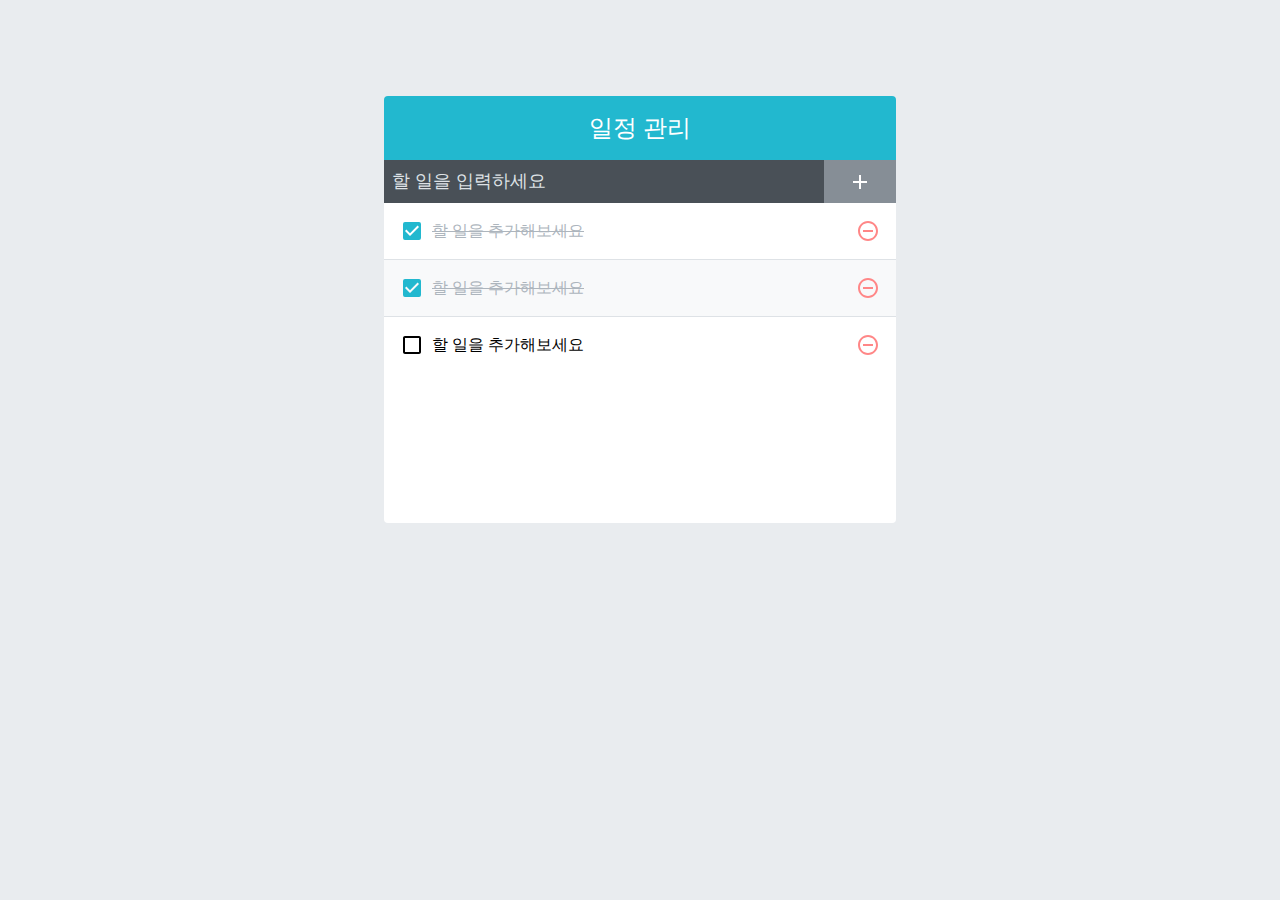
<file: work/app-todo/index.html>
<!doctype html><html lang="en"><head><meta charset="utf-8"/><meta name="viewport" content="width=device-width,initial-scale=1"/><meta name="description" content="Web site created using create-react-app"/><title>Todo app</title><script defer="defer" src="./static/js/main.8d4677c5.js"></script><link href=" ./static/css/main.795ffd1c.css" rel="stylesheet"></head><body><div id="root"></div></body></html>
</file>
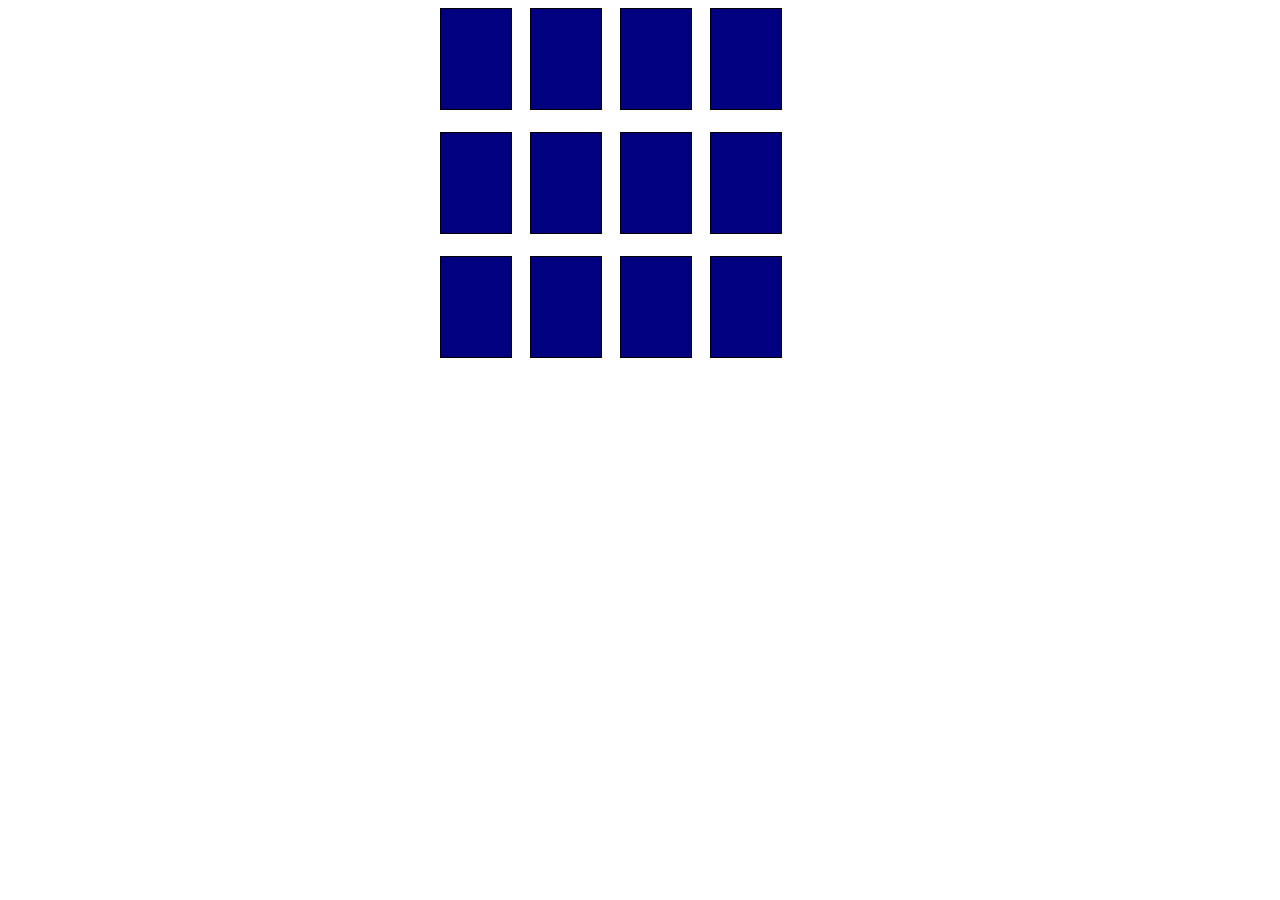
<file: work/CardGame/index.html>
<!DOCTYPE html>
<html lang="en">
<head>
  <meta charset="UTF-8">
  <meta http-equiv="X-UA-Compatible" content="IE=edge">
  <meta name="viewport" content="width=device-width, initial-scale=1.0">
  <meta http-equiv="Subject" content="카드게임사이트">
  <meta http-equiv="Title" content="cardgame">
  <meta http-equiv="Author" content="이동현">
  <meta name="Keywords" content="cardgame, 카드게임, 자바스크립트">
  <meta name="Robots" content="noindex, nofollow">
  <title>Card Game</title>
  <style>
    #wrapper{
      max-width: 400px;
      margin: 0 auto;
    }
    .card{
      display: inline-block;
      margin-right: 20px;
      margin-bottom: 20px;
      width: 70px;
      height: 100px;
      perspective: 140px; 
    }
    .card-inner{
      position: relative;
      width: 100%;
      height: 100%;
      text-align: center;
      transition: transform 0.8s;
      transform-style: preserve-3d;
    }
    .card.flipped .card-inner{
      transform: rotateY(180deg);
    }
    .card-front{
      background: navy;
    }
    .card-front, .card-back{
      position: absolute;
      width: 70px;
      height: 100px;
      border: 1px solid black;
      backface-visibility: hidden;
    }
    .card-back{
      transform: rotateY(180deg);
    }
  </style>
</head>
<body>
  <div id="wrapper"></div>
  <script>
const $wrapper = document.querySelector('#wrapper');

const total = 12;
const colors = ['red', 'orange', 'yellow', 'green', 'white', 'pink'];
let colorCopy = colors.concat(colors);
let shuffled = [];
let clicked = [];
let completed = [];
let clickable = false; 

 function shuffle () { // 피셔-예이츠 셔플
  for (let i=0; colorCopy.length > 0; i +=1) {
    const randomIndex = Math.floor(Math.random() * colorCopy.length);
    shuffled = shuffled.concat(colorCopy.splice(randomIndex, 1));
  }
}
function createCard(i){
  const card = document.createElement('div');
  card.className = 'card';  /* ?? */
  const cardInner = document.createElement('div');
  cardInner.className = 'card-inner';
  const cardFront = document.createElement('div');
  cardFront.className = 'card-front';
  const cardBack = document.createElement('div');
  cardBack.className = 'card-back';
  cardBack.style.backgroundColor = shuffled[i];
  cardInner.appendChild(cardFront);
  cardInner.appendChild(cardBack);
  card.appendChild(cardInner);
  return card
}

function onClickCard() {
  if (!clickable || completed.includes(this) || clicked[0] === this) {
    return;
  }
  this.classList.toggle('flipped');
  clicked.push(this);
  console.log(clicked)
  if (clicked.length !==2) {
    return;
  }
  const firstBackColor = clicked[0].querySelector('.card-back').style.backgroundColor;
  const secondBackColor = clicked[1].querySelector('.card-back').style.backgroundColor;
  if (firstBackColor === secondBackColor) { //두 카드가 같다면
    completed.push(clicked[0]);  
    completed.push(clicked[1]);  
    clicked = [];
    if (completed.length !== total) return;
    setTimeout(()=>{
      alert('congratulation');
      resetGame();
    }, 1000);
    return;
  }
  // 두 카드가 다르면
  setTimeout(()=>{
    clicked[0].classList.remove('flipped')
    clicked[1].classList.remove('flipped')
    clicked =[];
  },500);
}


function startGame() {
  shuffle();
  for (let i = 0; i<total; i += 1){
    const card = createCard(i);
    card.addEventListener('click', onClickCard);
    $wrapper.appendChild(card);
  }

  document.querySelectorAll('.card').forEach((card, index)=>{ // 초반 카드 공개
    setTimeout(()=>{
      card.classList.add('flipped');
    }, 1000 + 100 * index);
  });

  setTimeout(()=>{ // 카드 감추기
    document.querySelectorAll('.card').forEach((card)=>{
      card.classList.remove('flipped');
    });
    clickable = true;
  }, 5000);
}


function resetGame(){
  $wrapper.innerHTML = '';
  colorCopy = colors.concat(colors);
  shuffled = [];
  completed = [];
  clickable= false;
  startGame();
}

startGame();
  </script>
</body>
</html>
</file>
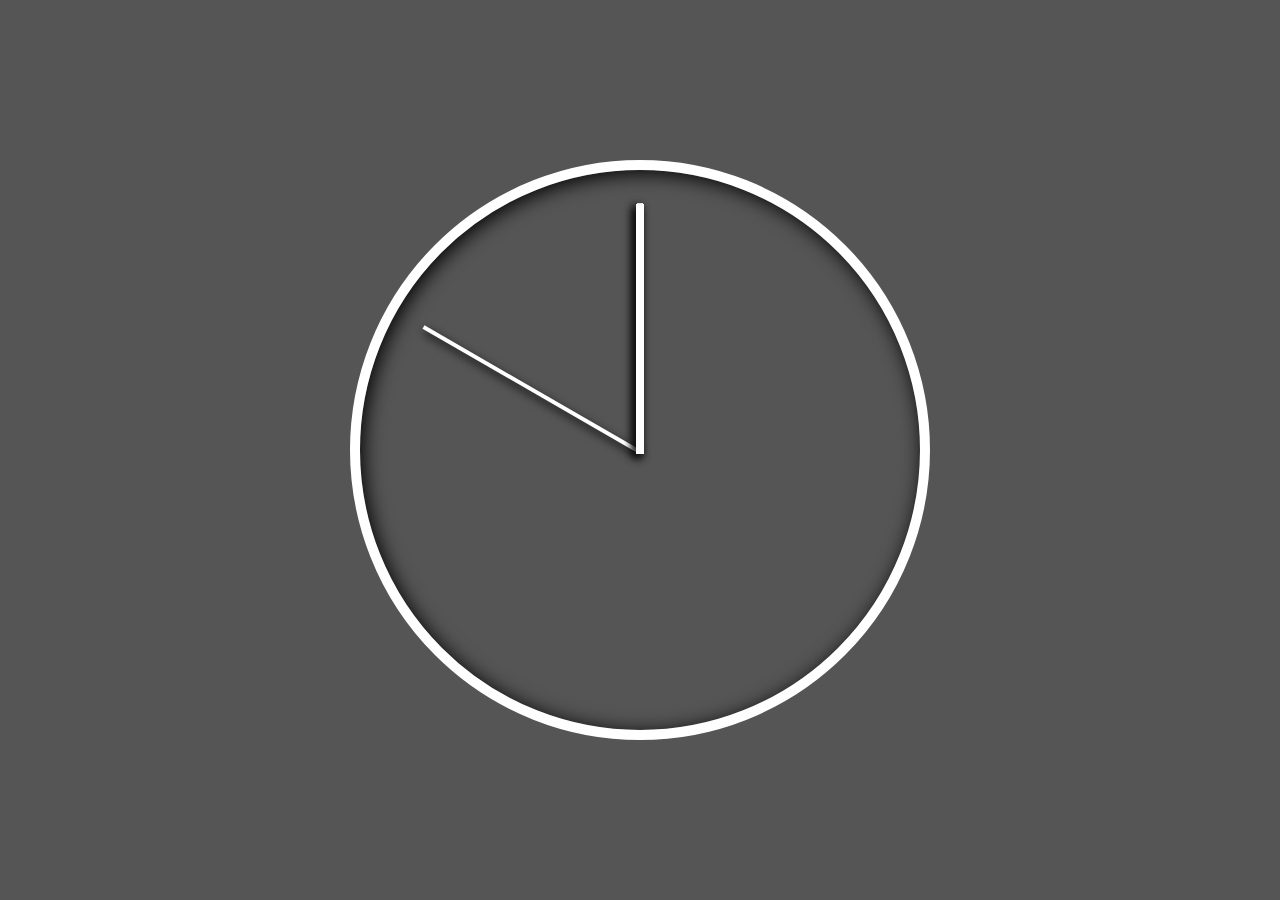
<file: work/Clock/index.html>
<!DOCTYPE html>
<html lang="en">
<head>
  <meta charset="UTF-8">
  <meta http-equiv="X-UA-Compatible" content="IE=edge">
  <meta name="viewport" content="width=device-width, initial-scale=1.0">
  <title>Clock</title>
  <style>
    *{padding: 0; margin: 0;}
    body{display: flex; align-items: center; justify-content: center; background: #555; width: 100vw; height:100vh;}
    .clock{width: 500px; height: 500px; border: 10px solid white; border-radius: 50%; padding: 30px; box-shadow: inset 3px 3px 20px black;}
    .clock-face{position: relative; width: 100%; height: 100%;}
    .hand{width: 50%; 
      background: white; 
      position: absolute; 
      top: 50%; 
      transform-origin: 100%; 
      transform: rotate(90deg); 
      transition: all .05s; 
      box-shadow: 3px 3px 10px black;
    }
    .hour-hand{height: 8px; z-index: 3;}
    .min-hand{height: 6px; z-index: 2;}
    .second-hand{height: 4px; transform: rotate(30deg); transition-timing-function: cubic-bezier(0.22, 1.16, 0, 3.16); z-index: 1;}
  </style>
</head>
<body>
  <div class="clock">
    <div class="clock-face">
      <div class="hand hour-hand"></div>
      <div class="hand min-hand"></div>
      <div class="hand second-hand"></div>
    </div>
  </div>

  <script>
    const secondHand = document.querySelector('.second-hand')
    const minHand = document.querySelector('.min-hand')
    const hourHand = document.querySelector('.hour-hand')

    function clockHand () {
      const now = new Date();
      const second = now.getSeconds();
      const secondDegree = ((second/60)*360+90);

      const min = now.getMinutes();
      const minDegree = ((min/60)*360+90);

      const hour = now.getHours();
      const hourDegree = ((hour/12)*360+90);
      
      secondHand.style.transform = `rotate(${secondDegree}deg)`;
      minHand.style.transform = `rotate(${minDegree}deg)`;
      hourHand.style.transform = `rotate(${hourDegree}deg)`;
    }

    setInterval(clockHand, 1000)
  </script>
</body>
</html>
</file>
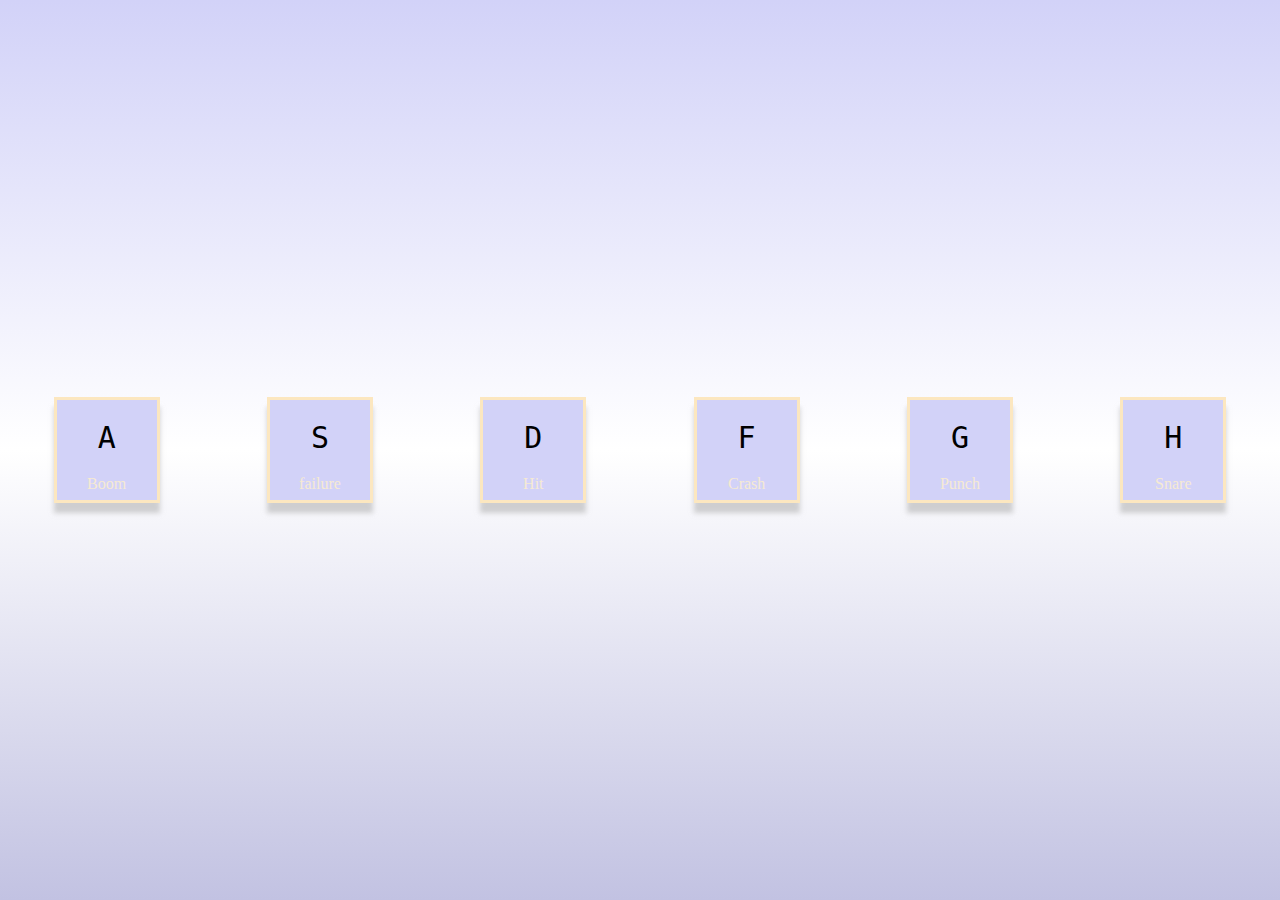
<file: work/DrumKit/index.html>
<!DOCTYPE html>
<html lang="en">
<head>
  <meta charset="UTF-8">
  <meta http-equiv="X-UA-Compatible" content="IE=edge">
  <meta name="viewport" content="width=device-width, initial-scale=1.0">
  <title>Drum Kit</title>
  <link rel="stylesheet" href="./css/style.css">
</head>
<body>
  <div data-key="65" class="key">
    <kbd>A</kbd>
    <span class="sound">Boom</span>
  </div>
  <div data-key="83" class="key">
    <kbd>S</kbd>
    <span class="sound">failure</span>
  </div>
  <div data-key="68" class="key">
    <kbd>D</kbd>
    <span class="sound">Hit</span>
  </div>
  <div data-key="70" class="key">
    <kbd>F</kbd>
    <span class="sound">Crash</span>
  </div>
  <div data-key="71" class="key">
    <kbd>G</kbd>
    <span class="sound">Punch</span>
  </div>
  <div data-key="72" class="key">
    <kbd>H</kbd>
    <span class="sound">Snare</span>
  </div>
  <audio data-key="65" src="./audio/808-bass-boom-hard-trap-loop-8-11510.mp3"></audio>
  <audio data-key="83" src="./audio/failure-drum-sound-effect-2-7184.mp3"></audio>
  <audio data-key="68" src="./audio/hittin39-that-bass-11169.mp3"></audio>
  <audio data-key="70" src="./audio/left-crashwav-14567.mp3"></audio>
  <audio data-key="71" src="./audio/punch-boxing-02wav-14897.mp3"></audio>
  <audio data-key="72" src="./audio/snare-dnb-1aif-14726.mp3"></audio>

  <script>
    window.addEventListener(`keydown`, keyDown);
    function keyDown(e) {
      const audio = document.querySelector(`audio[data-key="${e.keyCode}"]`);
      const key = document.querySelector(`.key[data-key="${e.keyCode}"]`);
      if(!audio) return;
      audio.currentTime=0;
      audio.play();
      key.classList.add('playing');
    }

    function removeTransition (e) {
      if (e.propertyName !== "transform") return;
      this.classList.remove('playing');
    }

    const keys = document.querySelectorAll(".key");
    keys.forEach(key => key.addEventListener(`transitionend`, removeTransition))
  </script>
</body>
</html>
</file>
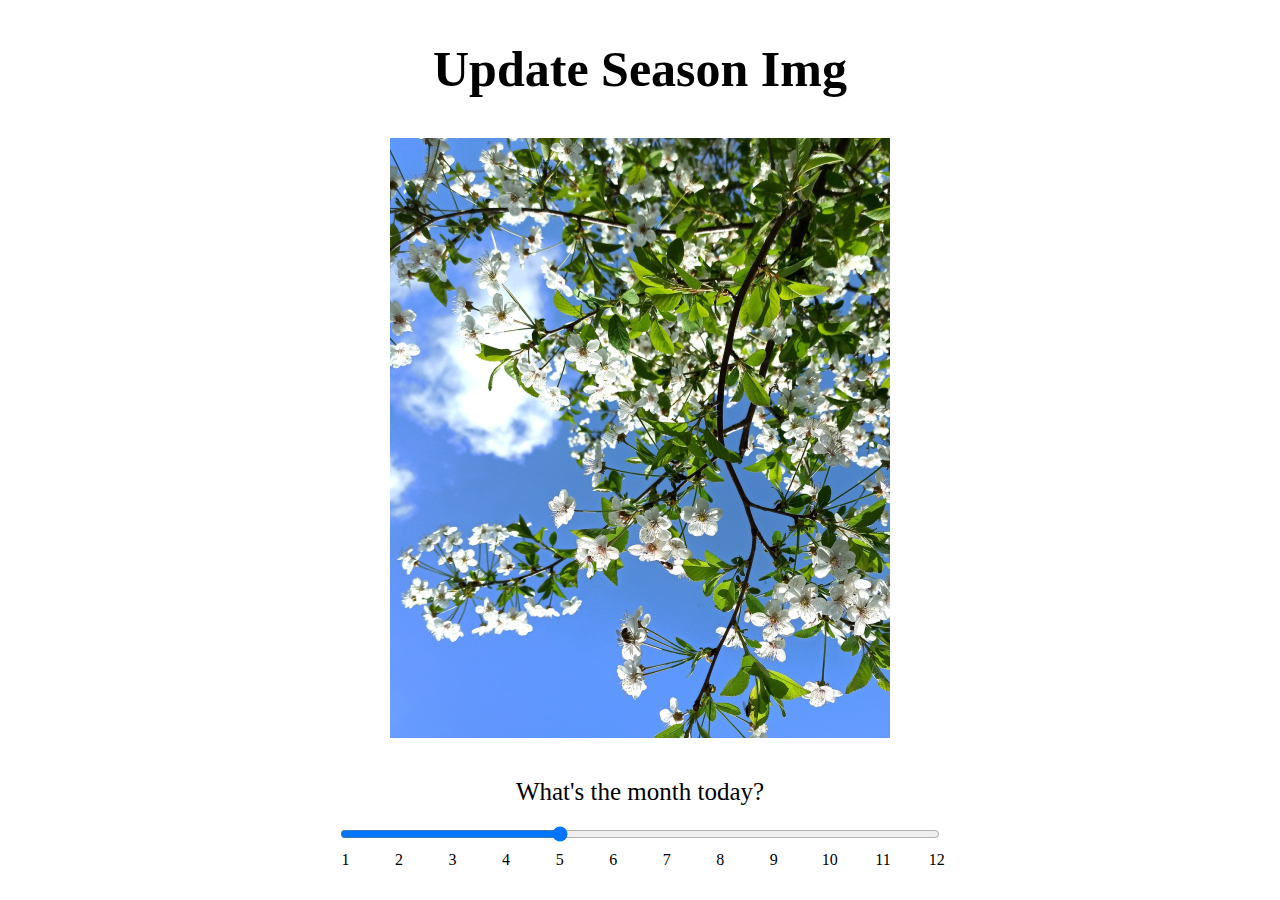
<file: work/VariableCss/season.html>
<!DOCTYPE html>
<html lang="en">
<head>
  <meta charset="UTF-8">
  <meta http-equiv="X-UA-Compatible" content="IE=edge">
  <meta name="viewport" content="width=device-width, initial-scale=1.0">
  <title>Update season</title>
  <style>
    :root{
      --seasonImg: url(./img/spring.png);
/*       --summer: url(./img/summer.png);
      --fall: url(./img/fall.png);
      --winter: url(./img/winter.png); */
    }
    *{margin: 0; padding: 0; list-style: none;}

    .wrap{width: 800px; margin: 0 auto;}
    h1{font-size: 50px ; text-align: center; margin: 40px;}
    .form{width: 600px; text-align: center; margin: 0 auto; margin-top: 40px;}
    label{display: block; font-size: 25px; margin-bottom: 20px;}
    input#change{width: inherit;}
    ul.months{width: 600px; margin: 5px auto; display: flex; justify-content: space-between;}
    ul.months>li{text-align: center; width: 11px;}

    .seasonImg{background: var(--seasonImg) red; width: 500px; height: 600px; margin: 0 auto;}
  </style>  
</head>
<body>
  <div class="wrap">
    <h1>Update Season Img</h1>
    <div class="seasonImg"></div>
    <div class="form">
      <label for="change">What's the month today?
      </label>
      <input id="change" type="range" min="1" max="12" value="5" name="month" data-sizing="px" data-spring="spring" data-summer="summer" data-fall="fall" data-winter="winter">
    </div>
    <ul class="months">
      <li>1</li>
      <li>2</li>
      <li>3</li>
      <li>4</li>
      <li>5</li>
      <li>6</li>
      <li>7</li>
      <li>8</li>
      <li>9</li>
      <li>10</li>
      <li>11</li>
      <li>12</li>
    </ul>
  </div>
  <script>
    const input = document.querySelector('.form input');
    let winter = '';
    let spring = '';
    let fall = '';
    let summer = '';

    function imgUpdate() {
      const value = this.value;
      console.log(value);
      if (value<3 || value == 12){
        document.documentElement.style.setProperty('--seasonImg', `url(./img/${this.dataset.winter}.png)`);
      }
      else if (value<6 && value >= 3){
        document.documentElement.style.setProperty('--seasonImg', `url(./img/${this.dataset.spring}.png)`);
      }
      else if (value<9 && value >= 6){
        document.documentElement.style.setProperty('--seasonImg', `url(./img/${this.dataset.summer}.png)`);
      }
      else {
        document.documentElement.style.setProperty('--seasonImg', `url(./img/${this.dataset.fall}.png)`);
      }
    }

    input.addEventListener('mousemove', imgUpdate);
    input.addEventListener('click', imgUpdate);
  </script>
</body>
</html>
</file>
<file: work/app-todo/static/css/main.795ffd1c.css>
body{background:#e9ecef;margin:0;padding:0}.TodoInsert{background:#495057;display:flex}.TodoInsert input{background:none;border:none;color:#fff;flex:1 1;font-size:1.125rem;line-height:1.5;outline:none;padding:.5rem}.TodoInsert input::-webkit-input-placeholder{color:#dee2e6}.TodoInsert input::placeholder{color:#dee2e6}.TodoInsert button{align-items:center;background:none;background:#868e96;border:none;color:#fff;cursor:pointer;display:flex;font-size:1.5rem;outline:none;padding:0 1em;transition:background .1s ease-in}.TodoInsert button:hover{background:#adb5bd}.TodoTemplate{border-radius:4px;margin:6rem auto 0;overflow:hidden;width:512px}.TodoTemplate .app-title{align-items:center;background:#22b8cf;color:#fff;display:flex;font-size:1.5rem;height:4rem;justify-content:center}.TodoTemplate .content{background:#fff}.TodoListItem{align-items:center;display:flex;padding:1rem}.TodoListItem:nth-child(2n){background:#f8f9fa}.TodoListItem .checkbox{align-items:center;cursor:pointer;display:flex;flex:1 1}.TodoListItem .checkbox svg{font-size:1.5rem}.TodoListItem .checkbox .text{flex:1 1;margin-left:.5rem}.TodoListItem .checkbox.checked svg{color:#22b8cf}.TodoListItem .checkbox.checked .text{color:#adb5bd;text-decoration:line-through}.TodoListItem .remove{align-items:center;color:#ff8787;cursor:pointer;display:flex;font-size:1.5rem}.TodoListItem .remove:hover{color:#ff8787}.TodoListItem+.TodoListItem{border-top:1px solid #dee2e6}.TodoList{max-height:513px;min-height:320px;overflow-y:auto}
/*# sourceMappingURL=main.795ffd1c.css.map*/
</file>
<file: work/DrumKit/css/style.css>
* {
  padding: 0;
  margin: 0;
}

body {
  background: -webkit-gradient(linear, left top, left bottom, from(#d2d2f8), color-stop(white), to(#c2c2e2));
  background: linear-gradient(#d2d2f8, white, #c2c2e2);
  height: 100vh;
  display: -webkit-box;
  display: -ms-flexbox;
  display: flex;
  -webkit-box-align: center;
      -ms-flex-align: center;
          align-items: center;
  -ms-flex-pack: distribute;
      justify-content: space-around;
}

.key {
  width: 100px;
  height: 100px;
  border: 3px solid #fce7c0;
  text-align: center;
  background: #d2d2f8;
  -webkit-transition: .07s;
  transition: .07s;
  -webkit-box-shadow: 0 10px 5px rgba(178, 178, 178, 0.596);
          box-shadow: 0 10px 5px rgba(178, 178, 178, 0.596);
}

.key kbd {
  display: block;
  padding: 20px 0;
  font-size: 30px;
}

.key .sound {
  color: #f6ead3;
}

.key.playing {
  -webkit-transform: scale(1.2);
          transform: scale(1.2);
}
/*# sourceMappingURL=style.css.map */
</file>
